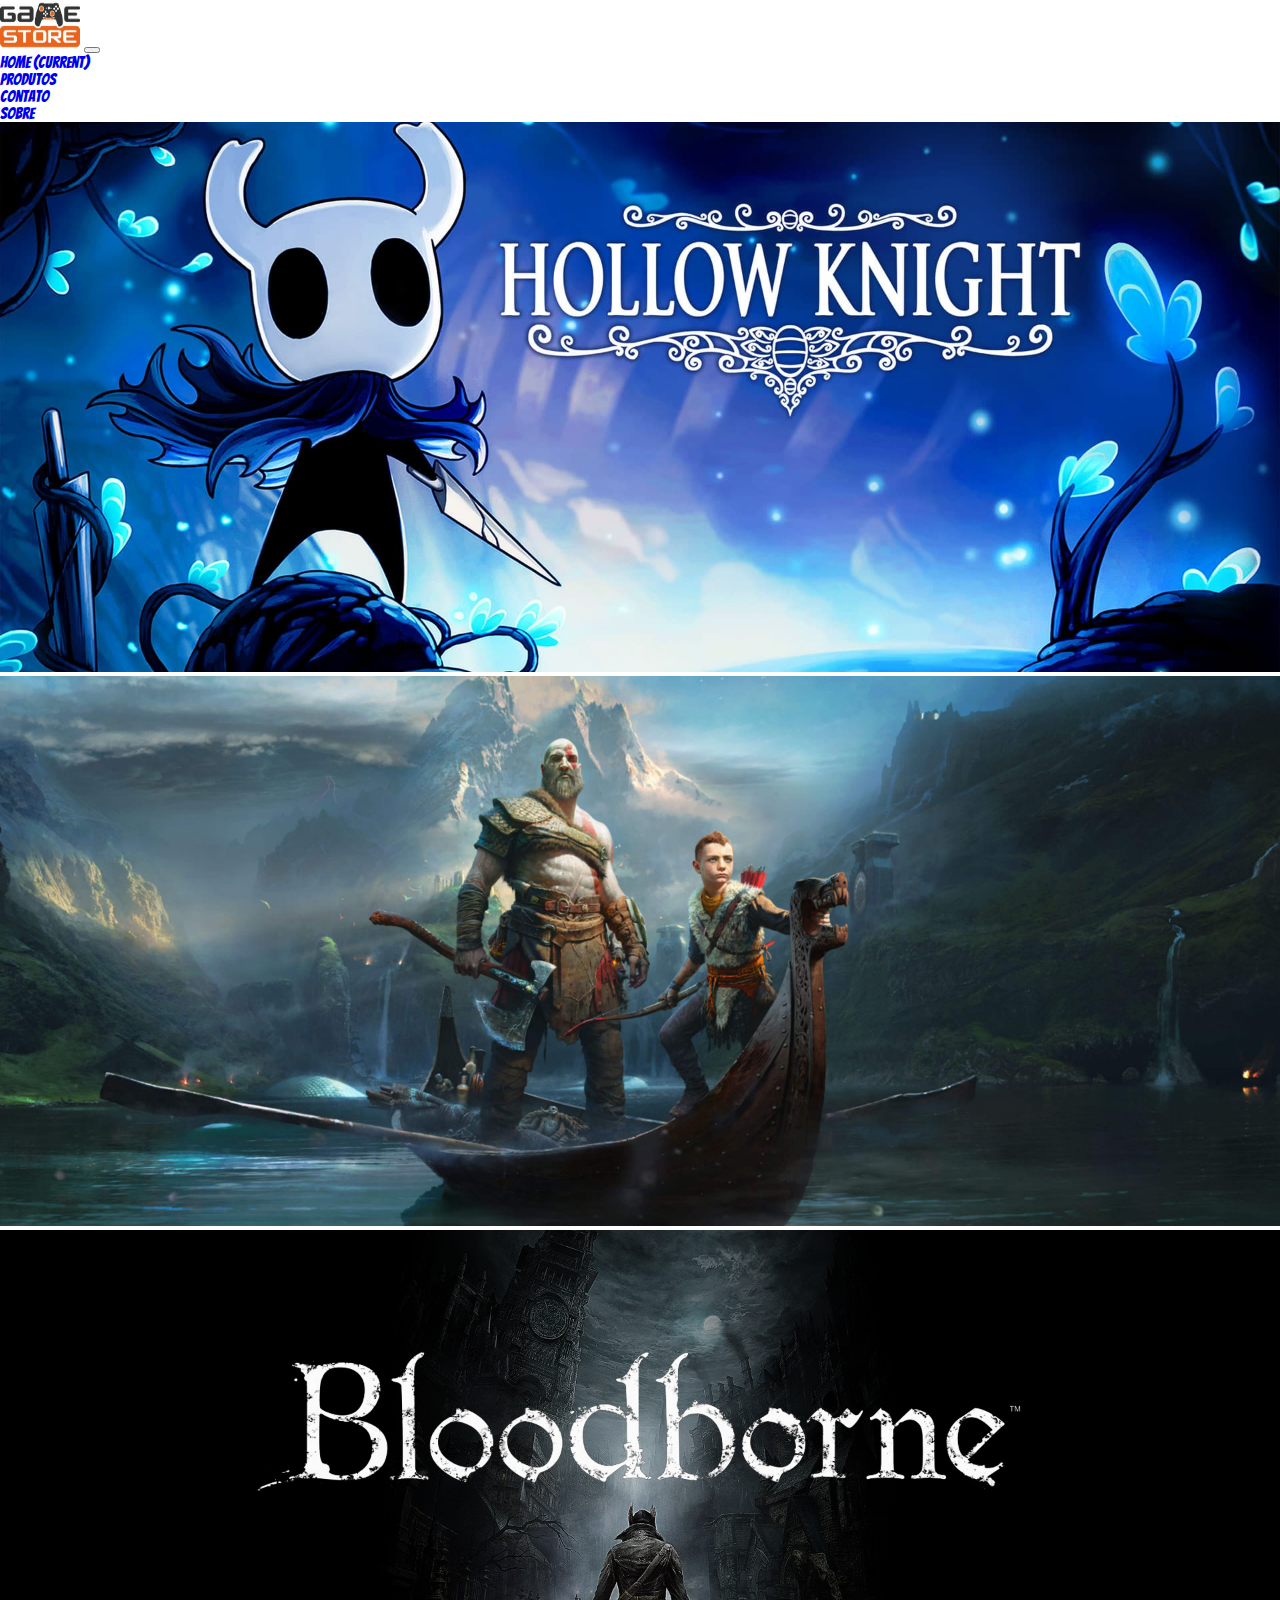
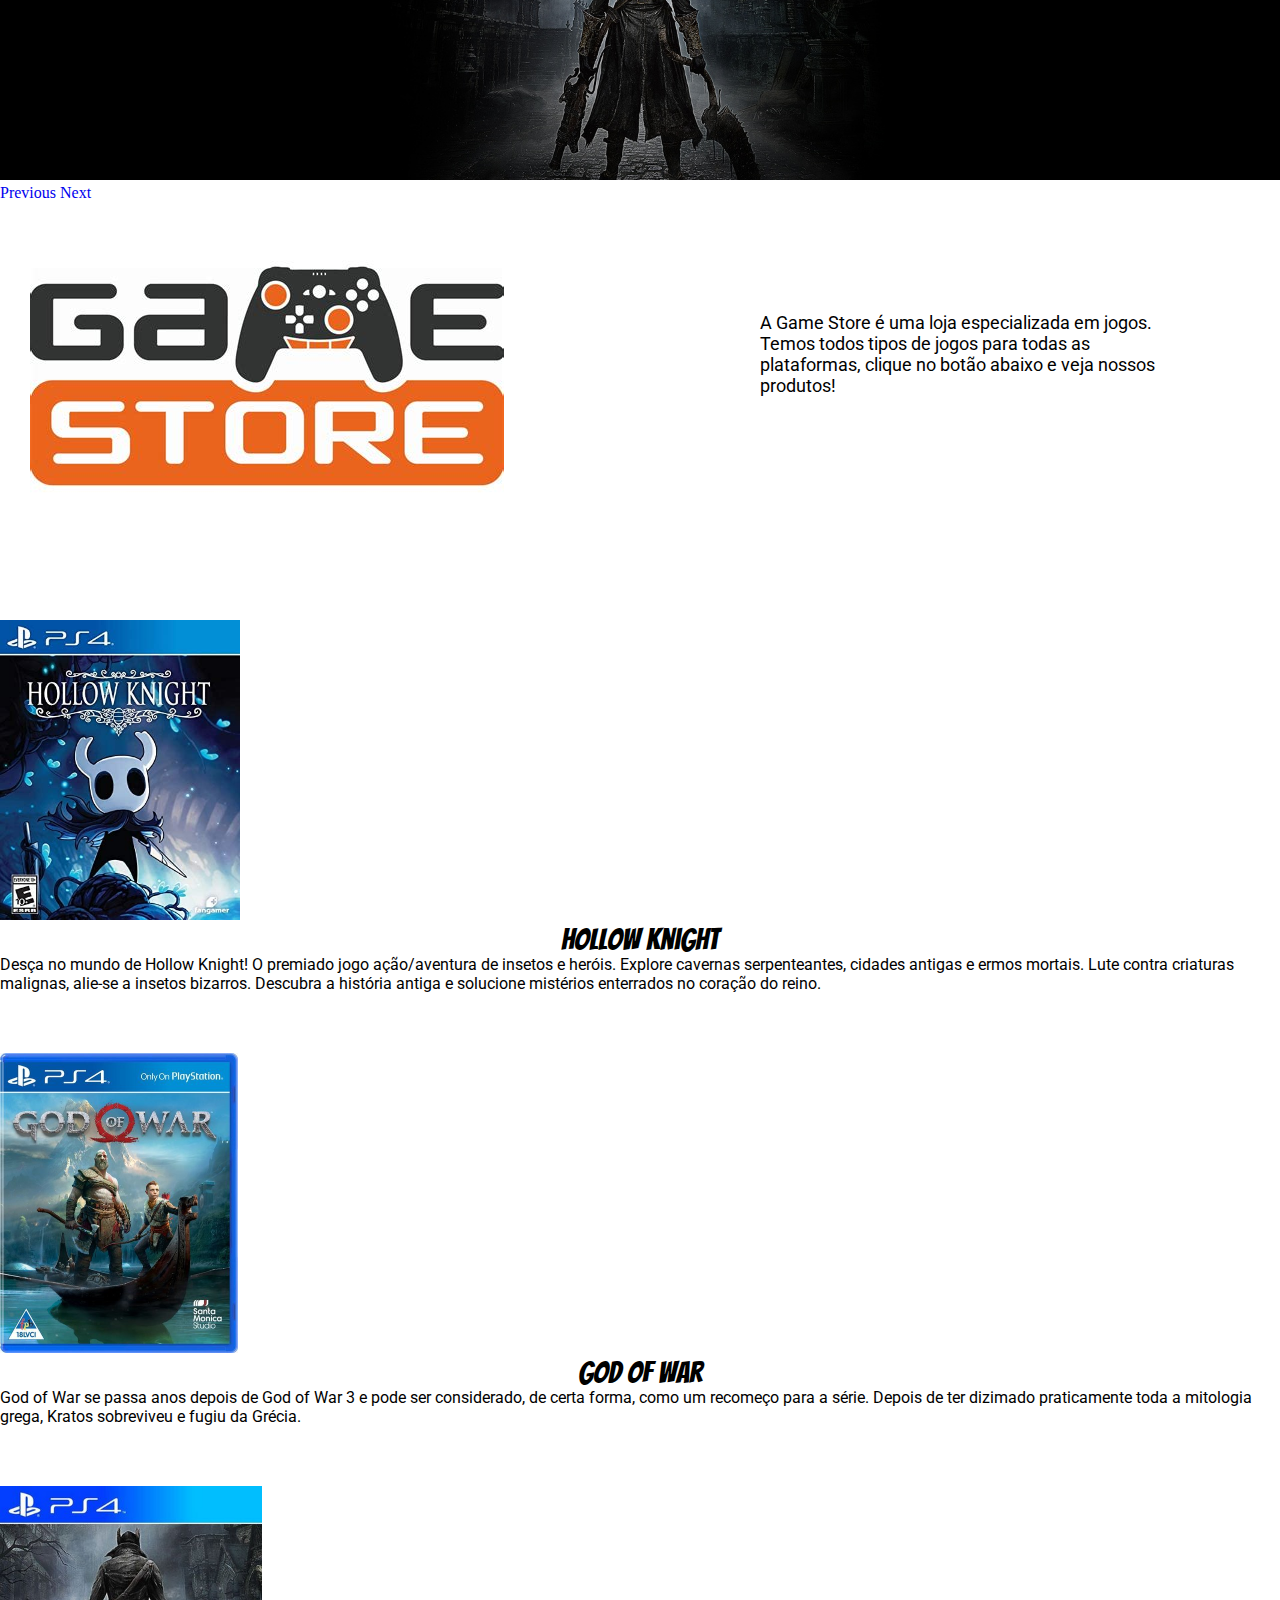
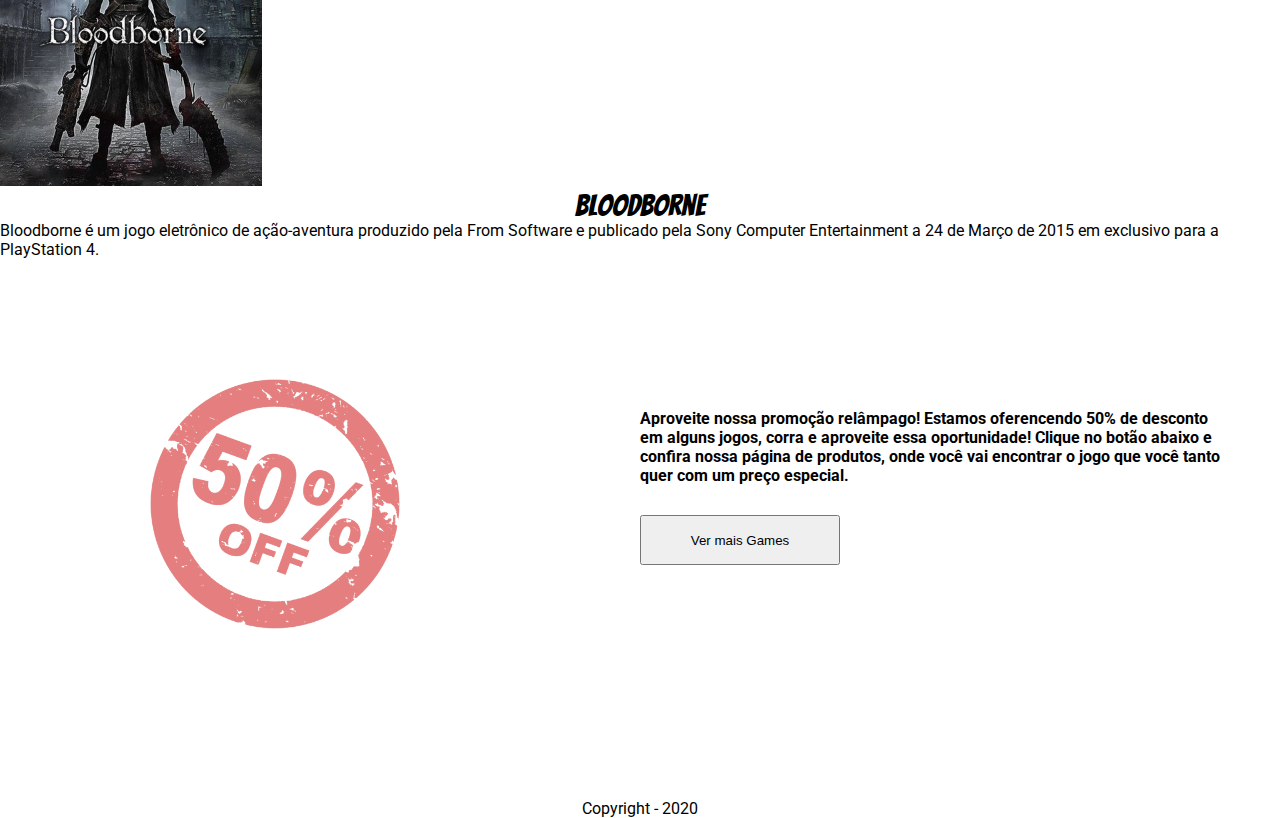
<file: Homepage/Pages/index.html>
<!DOCTYPE html>
<html lang="pt-br">
<head>
    <meta charset="UTF-8">
    <meta name="viewport" content="width=device-width, initial-scale=1.0">
    <link rel="stylesheet" href="../Style/reset.css">
    <link rel="stylesheet" href="https://stackpath.bootstrapcdn.com/bootstrap/4.1.3/css/bootstrap.min.css" integrity="sha384-MCw98/SFnGE8fJT3GXwEOngsV7Zt27NXFoaoApmYm81iuXoPkFOJwJ8ERdknLPMO" crossorigin="anonymous">
    <link rel="stylesheet" href="../Style/styles.css">
    <title>Game Store</title>
</head>
<body>
    <nav class="navbar navbar-expand-lg navbar-light bg-light">
        <a class="navbar-brand" href="#"><img class="logo" src="../Imagens/logo.jpeg" alt="logo"></a>
        <button class="navbar-toggler" type="button" data-toggle="collapse" data-target="#navbarNav" aria-controls="navbarNav" aria-expanded="false" aria-label="Toggle navigation">
          <span class="navbar-toggler-icon"></span>
        </button>
        <div class="collapse navbar-collapse" id="navbarNav">
          <ul class="navbar-nav">
            <li class="nav-item active">
              <a class="nav-link" href="index.html">Home <span class="sr-only">(current)</span></a>
            </li>
            <li class="nav-item">
              <a class="nav-link" href="produtos.html">Produtos</a>
            </li>
            <li class="nav-item">
              <a class="nav-link" href="contato.html">Contato</a>
            </li>
            <li class="nav-item">
              <a class="nav-link disabled" href="sobre.html">Sobre</a>
            </li>
          </ul>
        </div>
    </nav>

    <div id="carouselExampleIndicators" class="carousel slide" data-ride="carousel">
        <ol class="carousel-indicators">
          <li data-target="#carouselExampleIndicators" data-slide-to="0" class="active"></li>
          <li data-target="#carouselExampleIndicators" data-slide-to="1"></li>
          <li data-target="#carouselExampleIndicators" data-slide-to="2"></li>
        </ol>
        <div class="carousel-inner">
          <div class="carousel-item active">
            <img class="d-block w-100" src="..//Imagens/hk.jpg" alt="First slide" >
          </div>
          <div class="carousel-item">
            <img class="d-block w-100" src="../Imagens/gw.jpg" alt="Second slide">
          </div>
          <div class="carousel-item">
            <img class="d-block w-100" src="..//Imagens/bb.jpg" alt="Third slide">
          </div>
        </div>
        <a class="carousel-control-prev" href="#carouselExampleIndicators" role="button" data-slide="prev">
          <span class="carousel-control-prev-icon" aria-hidden="true"></span>
          <span class="sr-only">Previous</span>
        </a>
        <a class="carousel-control-next" href="#carouselExampleIndicators" role="button" data-slide="next">
          <span class="carousel-control-next-icon" aria-hidden="true"></span>
          <span class="sr-only">Next</span>
        </a>
    </div>

    <div class="conteudo ">
        <img src="../Imagens/logo.jpeg" alt="logo">
        <p>A Game Store é uma loja especializada em jogos. Temos todos tipos de jogos para todas as plataformas, clique no botão abaixo e veja nossos produtos!</p>
    </div>

    <div class="produtos ">
      <div class="card-group ">
        <div class="card">
          <img src="../Imagens/hkmin.jpg" class="card-img-top" alt="...">
          <div class="card-body">
            <h5 class="card-title">Hollow Knight</h5>
            <p class="card-text">Desça no mundo de Hollow Knight! O premiado jogo ação/aventura de insetos e heróis. Explore cavernas serpenteantes, cidades antigas e ermos mortais. Lute contra criaturas malignas, alie-se a insetos bizarros. Descubra a história antiga e solucione mistérios enterrados no coração do reino.</p>
          </div>
         
        </div>
        <div class="card">
          <img src="../Imagens/gwmin.jpg" class="card-img-top" alt="...">
          <div class="card-body">
            <h5 class="card-title">God of War</h5>
            <p class="card-text">God of War se passa anos depois de God of War 3 e pode ser considerado, de certa forma, como um recomeço para a série. Depois de ter dizimado praticamente toda a mitologia grega, Kratos sobreviveu e fugiu da Grécia.</p>
          </div>
          
        </div>
        <div class="card">
          <img src="../Imagens/bbmin.jpg" class="card-img-top" alt="...">
          <div class="card-body">
            <h5 class="card-title">BloodBorne</h5>
            <p class="card-text">Bloodborne é um jogo eletrônico de ação-aventura produzido pela From Software e publicado pela Sony Computer Entertainment a 24 de Março de 2015 em exclusivo para a PlayStation 4.</p>
          </div>
          
        </div>
      </div>
    </div>

    <div class="promocao"><img id="img" src="../Imagens/promo.png" alt="promo">
      <p>Aproveite nossa promoção relâmpago! Estamos oferencendo 50% de desconto em alguns jogos, corra e aproveite essa oportunidade! 
        Clique no botão abaixo e confira nossa página de produtos, onde você vai encontrar o jogo que você tanto quer com um preço especial.
        <br> <button class="btn btn-dark" onclick="document.location = '/pages/produtos.html'" >Ver mais Games</button>
      </p>
      
    
    
    </div>

    <footer class="bg-light">Copyright - 2020</footer>

    <script src="../Script/index.js"></script>
    <script src="https://code.jquery.com/jquery-3.3.1.slim.min.js" integrity="sha384-q8i/X+965DzO0rT7abK41JStQIAqVgRVzpbzo5smXKp4YfRvH+8abtTE1Pi6jizo" crossorigin="anonymous"></script>
    <script src="https://cdnjs.cloudflare.com/ajax/libs/popper.js/1.14.3/umd/popper.min.js" integrity="sha384-ZMP7rVo3mIykV+2+9J3UJ46jBk0WLaUAdn689aCwoqbBJiSnjAK/l8WvCWPIPm49" crossorigin="anonymous"></script>
    <script src="https://stackpath.bootstrapcdn.com/bootstrap/4.1.3/js/bootstrap.min.js" integrity="sha384-ChfqqxuZUCnJSK3+MXmPNIyE6ZbWh2IMqE241rYiqJxyMiZ6OW/JmZQ5stwEULTy" crossorigin="anonymous"></script>
</body>
</html>
</file>
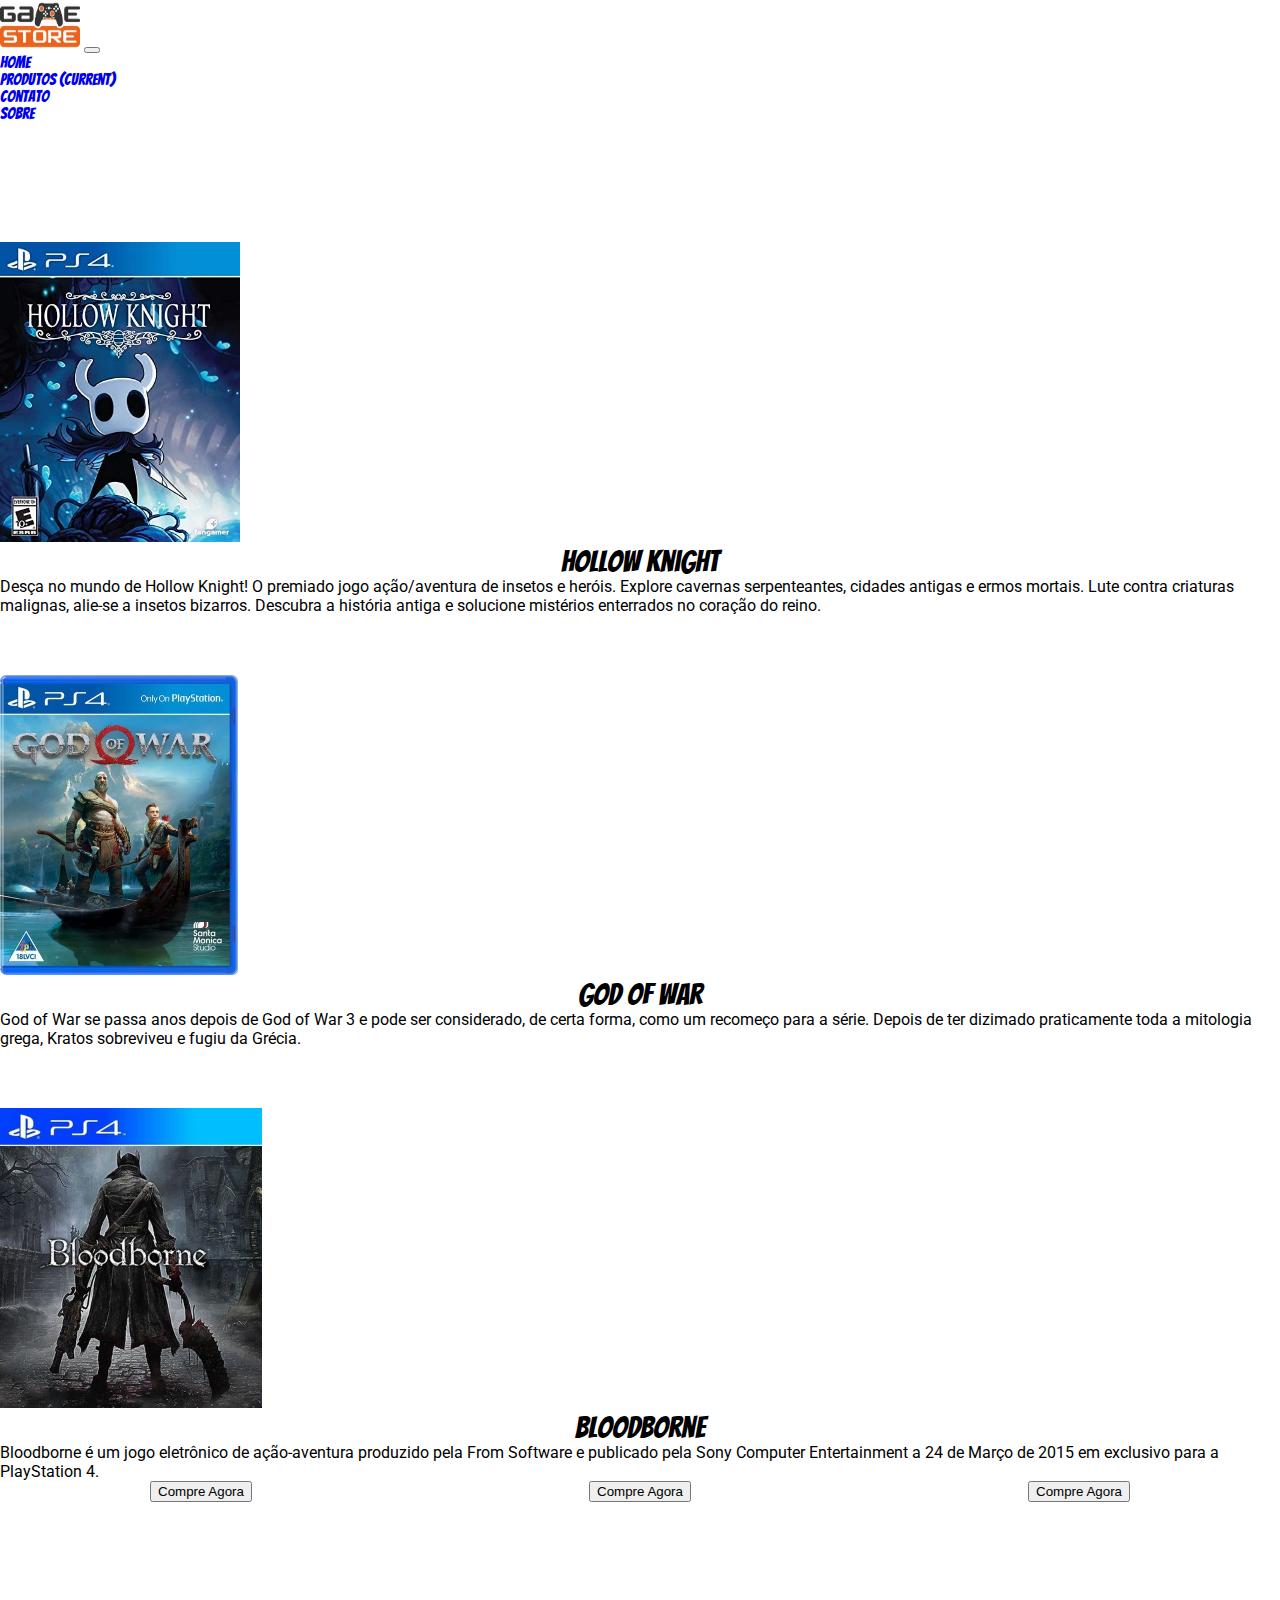
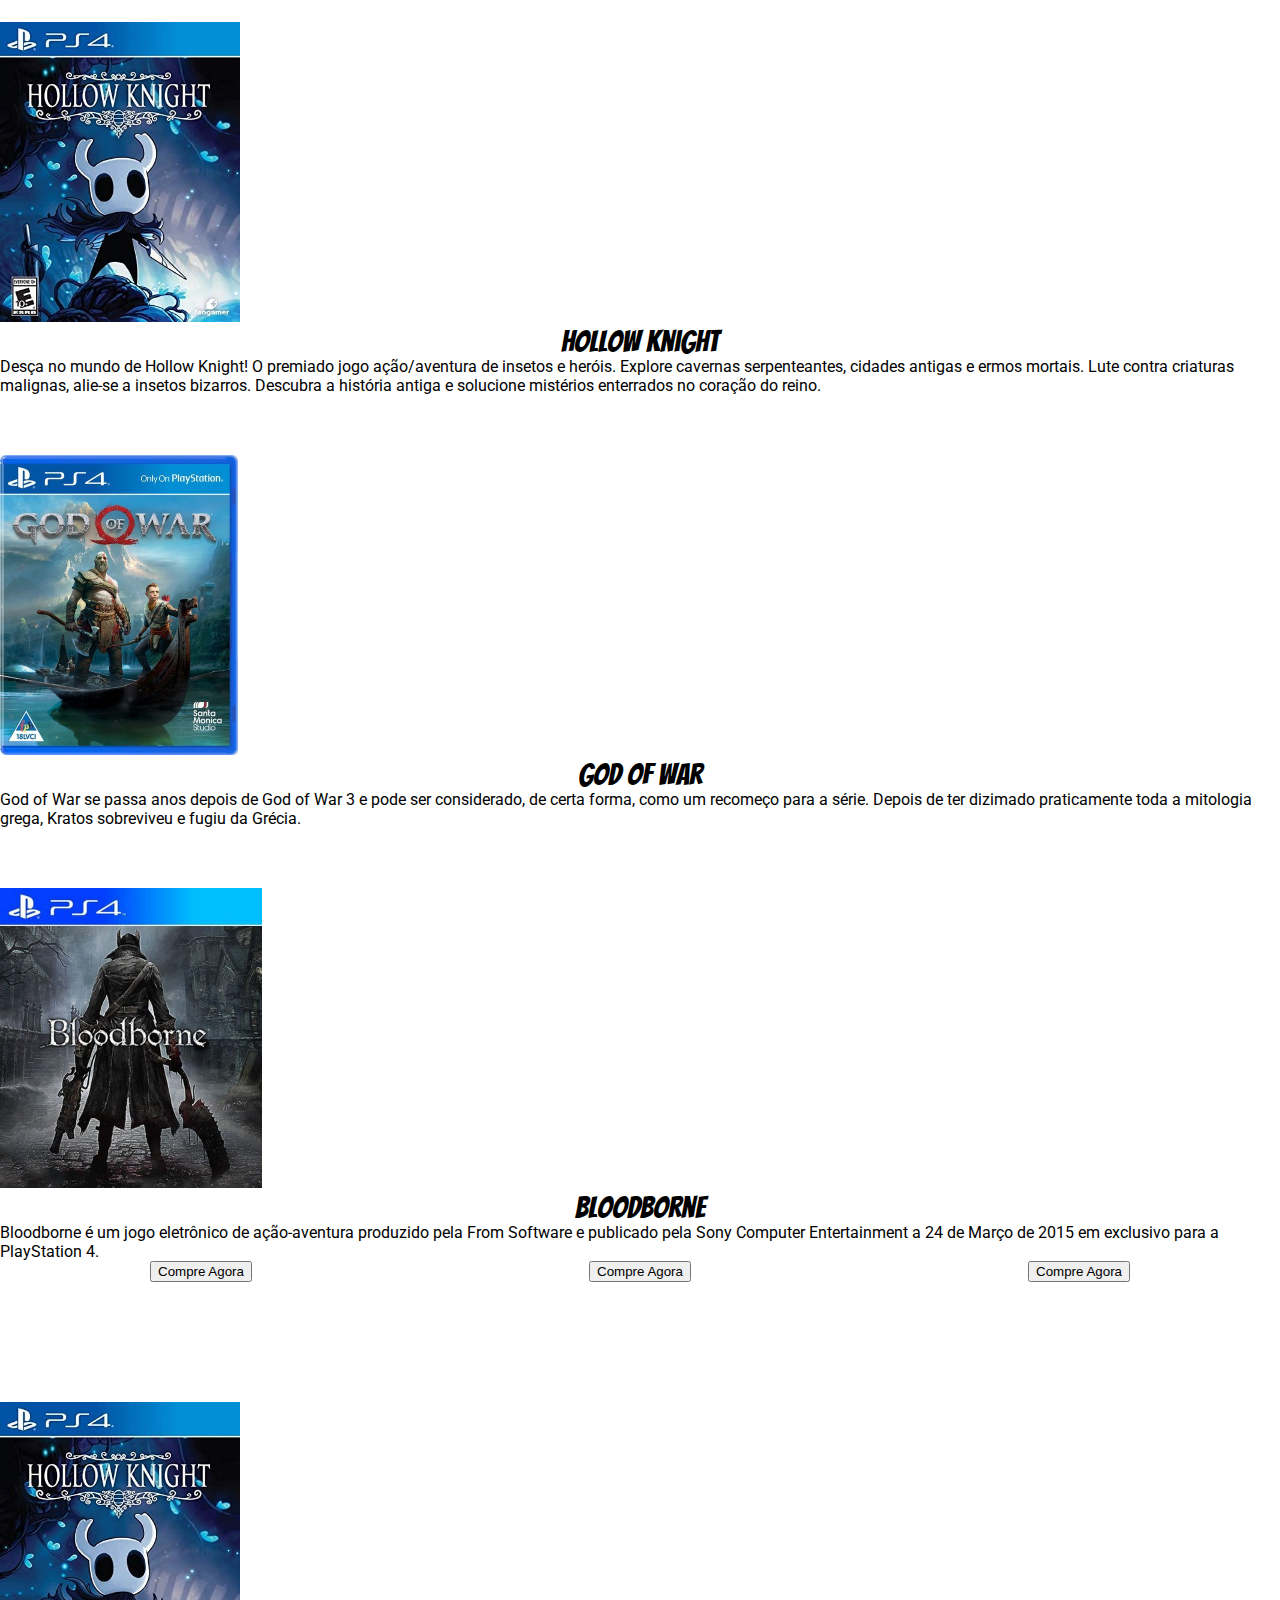
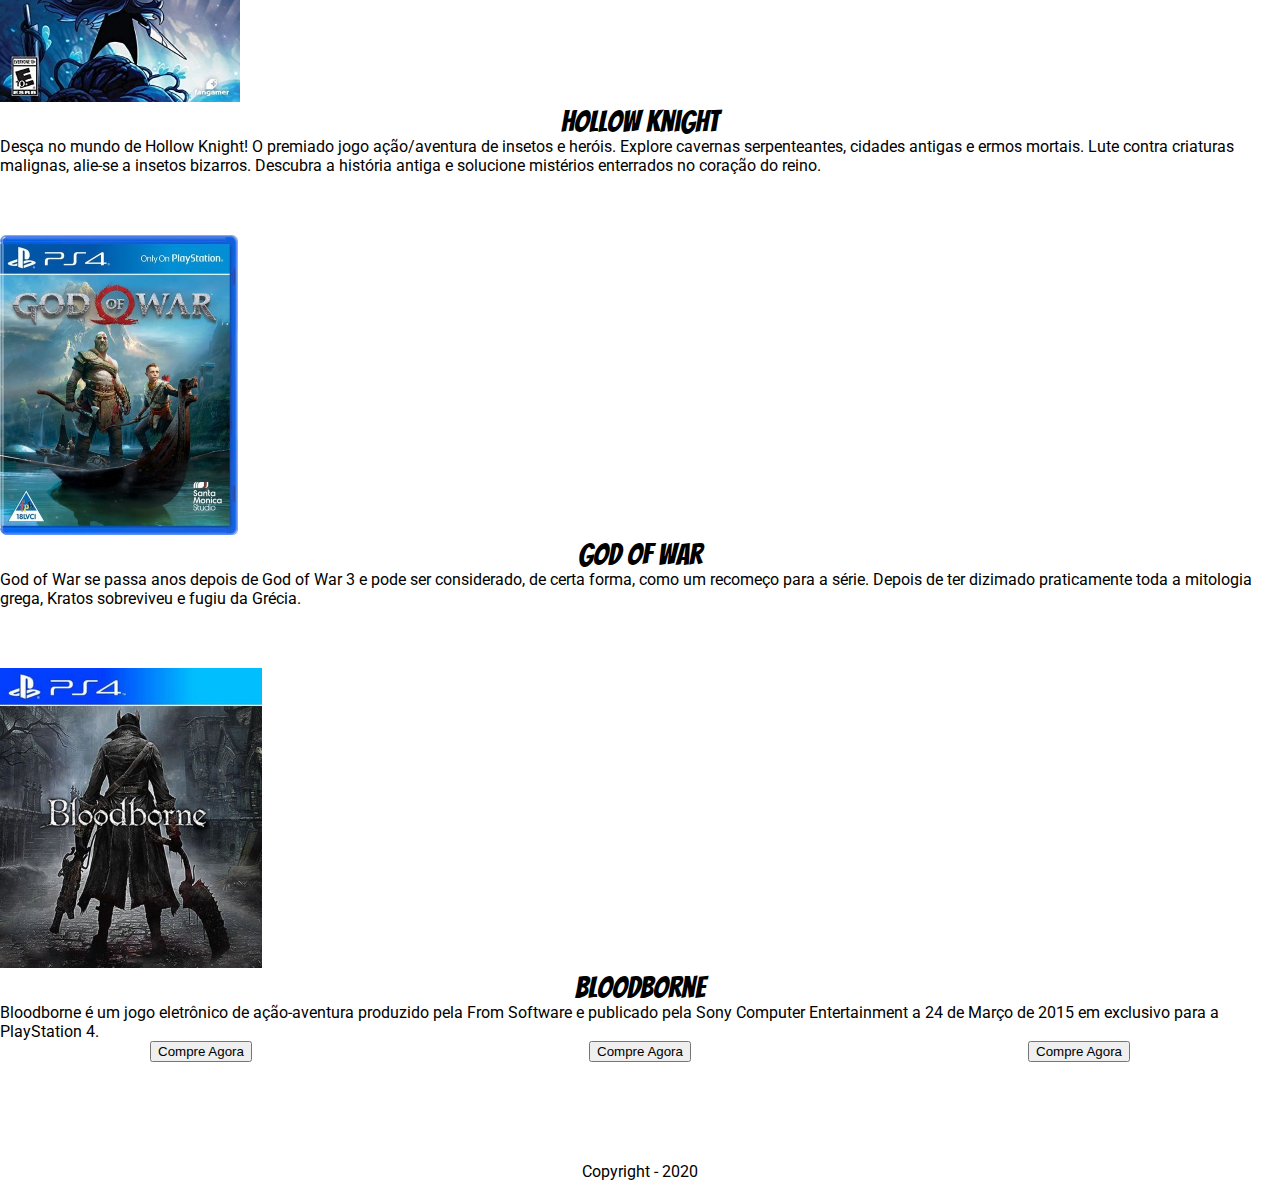
<file: Homepage/Pages/produtos.html>
<!DOCTYPE html>
<html lang="pt-br">
    <head>
        <meta charset="UTF-8">
        <meta name="viewport" content="width=device-width, initial-scale=1.0">
        <link rel="stylesheet" href="../Style/reset.css">
        <link rel="stylesheet" href="https://stackpath.bootstrapcdn.com/bootstrap/4.1.3/css/bootstrap.min.css" integrity="sha384-MCw98/SFnGE8fJT3GXwEOngsV7Zt27NXFoaoApmYm81iuXoPkFOJwJ8ERdknLPMO" crossorigin="anonymous">
        <link rel="stylesheet" href="../Style/styles.css">
        <title>Game Store</title>
    </head>
<body>  
    <nav class="navbar navbar-expand-lg navbar-light bg-light">
        <a class="navbar-brand" href="#"><img class="logo" src="../Imagens/logo.jpeg" alt="logo"></a>
        <button class="navbar-toggler" type="button" data-toggle="collapse" data-target="#navbarNav" aria-controls="navbarNav" aria-expanded="false" aria-label="Toggle navigation">
          <span class="navbar-toggler-icon"></span>
        </button>
        <div class="collapse navbar-collapse" id="navbarNav">
          <ul class="navbar-nav">
            <li class="nav-item active">
              <a class="nav-link" href="index.html">Home</a>
            </li>
            <li class="nav-item">
              <a class="nav-link" href="produtos.html">Produtos <span class="sr-only">(current)</span></a>
            </li>
            <li class="nav-item">
              <a class="nav-link" href="contato.html">Contato</a>
            </li>
            <li class="nav-item">
              <a class="nav-link disabled" href="sobre.html">Sobre</a>
            </li>
          </ul>
        </div>
    </nav>


    <div class="produtos ">
        <div class="card-group ">
          <div class="card">
            <img src="../Imagens/hkmin.jpg" class="card-img-top" alt="...">
            <div class="card-body">
              <h5 class="card-title">Hollow Knight</h5>
              <p class="card-text">Desça no mundo de Hollow Knight! O premiado jogo ação/aventura de insetos e heróis. Explore cavernas serpenteantes, cidades antigas e ermos mortais. Lute contra criaturas malignas, alie-se a insetos bizarros. Descubra a história antiga e solucione mistérios enterrados no coração do reino.</p>
            </div>
           
          </div>
          <div class="card">
            <img src="../Imagens/gwmin.jpg" class="card-img-top" alt="...">
            <div class="card-body">
              <h5 class="card-title">God of War</h5>
              <p class="card-text">God of War se passa anos depois de God of War 3 e pode ser considerado, de certa forma, como um recomeço para a série. Depois de ter dizimado praticamente toda a mitologia grega, Kratos sobreviveu e fugiu da Grécia.</p>
            </div>
            
          </div>
          <div class="card">
            <img src="../Imagens/bbmin.jpg" class="card-img-top" alt="...">
            <div class="card-body">
              <h5 class="card-title">BloodBorne</h5>
              <p class="card-text">Bloodborne é um jogo eletrônico de ação-aventura produzido pela From Software e publicado pela Sony Computer Entertainment a 24 de Março de 2015 em exclusivo para a PlayStation 4.</p>
            </div>
            
          </div>
        </div>
    </div>
    <div class="botoes">
        <button type="button" class="btn btn-primary">Compre Agora</button>
        <button type="button" class="btn btn-primary">Compre Agora</button>
        <button type="button" class="btn btn-primary">Compre Agora</button>

    </div>

    <div class="produtos ">
        <div class="card-group ">
          <div class="card">
            <img src="../Imagens/hkmin.jpg" class="card-img-top" alt="...">
            <div class="card-body">
              <h5 class="card-title">Hollow Knight</h5>
              <p class="card-text">Desça no mundo de Hollow Knight! O premiado jogo ação/aventura de insetos e heróis. Explore cavernas serpenteantes, cidades antigas e ermos mortais. Lute contra criaturas malignas, alie-se a insetos bizarros. Descubra a história antiga e solucione mistérios enterrados no coração do reino.</p>
            </div>
           
          </div>
          <div class="card">
            <img src="../Imagens/gwmin.jpg" class="card-img-top" alt="...">
            <div class="card-body">
              <h5 class="card-title">God of War</h5>
              <p class="card-text">God of War se passa anos depois de God of War 3 e pode ser considerado, de certa forma, como um recomeço para a série. Depois de ter dizimado praticamente toda a mitologia grega, Kratos sobreviveu e fugiu da Grécia.</p>
            </div>
            
          </div>
          <div class="card">
            <img src="../Imagens/bbmin.jpg" class="card-img-top" alt="...">
            <div class="card-body">
              <h5 class="card-title">BloodBorne</h5>
              <p class="card-text">Bloodborne é um jogo eletrônico de ação-aventura produzido pela From Software e publicado pela Sony Computer Entertainment a 24 de Março de 2015 em exclusivo para a PlayStation 4.</p>
            </div>
            
          </div>
        </div>
    </div>
    <div class="botoes">
        <button type="button" class="btn btn-primary">Compre Agora</button>
        <button type="button" class="btn btn-primary">Compre Agora</button>
        <button type="button" class="btn btn-primary">Compre Agora</button>

    </div>

    <div class="produtos ">
        <div class="card-group ">
          <div class="card">
            <img src="../Imagens/hkmin.jpg" class="card-img-top" alt="...">
            <div class="card-body">
              <h5 class="card-title">Hollow Knight</h5>
              <p class="card-text">Desça no mundo de Hollow Knight! O premiado jogo ação/aventura de insetos e heróis. Explore cavernas serpenteantes, cidades antigas e ermos mortais. Lute contra criaturas malignas, alie-se a insetos bizarros. Descubra a história antiga e solucione mistérios enterrados no coração do reino.</p>
            </div>
           
          </div>
          <div class="card">
            <img src="../Imagens/gwmin.jpg" class="card-img-top" alt="...">
            <div class="card-body">
              <h5 class="card-title">God of War</h5>
              <p class="card-text">God of War se passa anos depois de God of War 3 e pode ser considerado, de certa forma, como um recomeço para a série. Depois de ter dizimado praticamente toda a mitologia grega, Kratos sobreviveu e fugiu da Grécia.</p>
            </div>
            
          </div>
          <div class="card">
            <img src="../Imagens/bbmin.jpg" class="card-img-top" alt="...">
            <div class="card-body">
              <h5 class="card-title">BloodBorne</h5>
              <p class="card-text">Bloodborne é um jogo eletrônico de ação-aventura produzido pela From Software e publicado pela Sony Computer Entertainment a 24 de Março de 2015 em exclusivo para a PlayStation 4.</p>
            </div>
            
          </div>
        </div>
    </div>
    <div class="botoes">
        <button type="button" class="btn btn-primary">Compre Agora</button>
        <button type="button" class="btn btn-primary">Compre Agora</button>
        <button type="button" class="btn btn-primary">Compre Agora</button>

    </div>


    <footer class="bg-light">Copyright - 2020</footer>

    <script src="../Script/index.js"></script>
    <script src="https://code.jquery.com/jquery-3.3.1.slim.min.js" integrity="sha384-q8i/X+965DzO0rT7abK41JStQIAqVgRVzpbzo5smXKp4YfRvH+8abtTE1Pi6jizo" crossorigin="anonymous"></script>
    <script src="https://cdnjs.cloudflare.com/ajax/libs/popper.js/1.14.3/umd/popper.min.js" integrity="sha384-ZMP7rVo3mIykV+2+9J3UJ46jBk0WLaUAdn689aCwoqbBJiSnjAK/l8WvCWPIPm49" crossorigin="anonymous"></script>
    <script src="https://stackpath.bootstrapcdn.com/bootstrap/4.1.3/js/bootstrap.min.js" integrity="sha384-ChfqqxuZUCnJSK3+MXmPNIyE6ZbWh2IMqE241rYiqJxyMiZ6OW/JmZQ5stwEULTy" crossorigin="anonymous"></script>
</body>
</html>
</file>
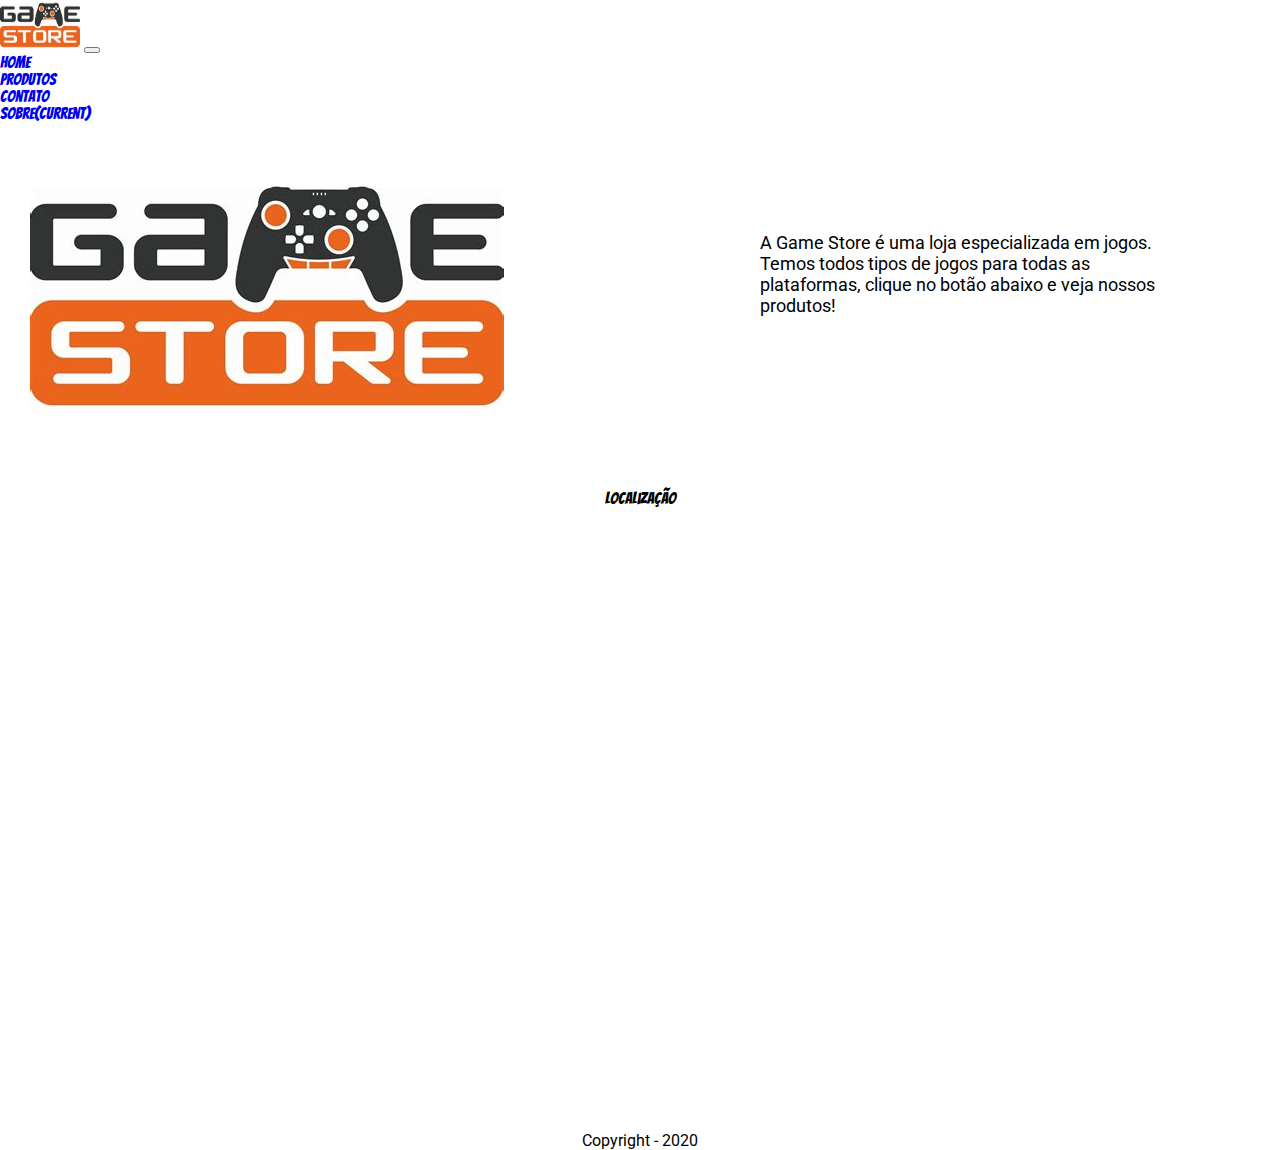
<file: Homepage/Pages/sobre.html>
<!DOCTYPE html>
<html lang="pt-br">
    <head>
        <meta charset="UTF-8">
        <meta name="viewport" content="width=device-width, initial-scale=1.0">
        <link rel="stylesheet" href="../Style/reset.css">
        <link rel="stylesheet" href="https://stackpath.bootstrapcdn.com/bootstrap/4.1.3/css/bootstrap.min.css" integrity="sha384-MCw98/SFnGE8fJT3GXwEOngsV7Zt27NXFoaoApmYm81iuXoPkFOJwJ8ERdknLPMO" crossorigin="anonymous">
        <link rel="stylesheet" href="../Style/styles.css">
        <title>Game Store</title>
    </head>

<body>
    <nav class="navbar navbar-expand-lg navbar-light bg-light">
        <a class="navbar-brand" href="#"><img class="logo" src="../Imagens/logo.jpeg" alt="logo"></a>
        <button class="navbar-toggler" type="button" data-toggle="collapse" data-target="#navbarNav" aria-controls="navbarNav" aria-expanded="false" aria-label="Toggle navigation">
          <span class="navbar-toggler-icon"></span>
        </button>
        <div class="collapse navbar-collapse" id="navbarNav">
          <ul class="navbar-nav">
            <li class="nav-item active">
              <a class="nav-link" href="index.html">Home </a>
            </li>
            <li class="nav-item">
              <a class="nav-link" href="produtos.html">Produtos</a>
            </li>
            <li class="nav-item">
              <a class="nav-link" href="contato.html">Contato</a>
            </li>
            <li class="nav-item">
              <a class="nav-link disabled" href="sobre.html">Sobre<span class="sr-only">(current)</span></a>
            </li>
          </ul>
        </div>
    </nav>


    <div class="conteudo ">
        <img src="../Imagens/logo.jpeg" alt="logo">
        <p>A Game Store é uma loja especializada em jogos. Temos todos tipos de jogos para todas as plataformas, clique no botão abaixo e veja nossos produtos!</p>
    </div>

    <h2>Localização</h2>
    <iframe src="https://www.google.com/maps/embed?pb=!1m18!1m12!1m3!1d4238.059007097084!2d-48.68582260149459!3d-26.719837669885624!2m3!1f0!2f0!3f0!3m2!1i1024!2i768!4f13.1!3m3!1m2!1s0x94d8d509092c8051%3A0x31e47d8c7967953a!2sPonta%20do%20Jacques!5e0!3m2!1spt-BR!2sbr!4v1587770950608!5m2!1spt-BR!2sbr" width="600" height="450" style="border:none;" allowfullscreen="" aria-hidden="false" tabindex="0"></iframe>






    <footer class="bg-light">Copyright - 2020</footer>

    <script src="../Script/index.js"></script>
    <script src="https://code.jquery.com/jquery-3.3.1.slim.min.js" integrity="sha384-q8i/X+965DzO0rT7abK41JStQIAqVgRVzpbzo5smXKp4YfRvH+8abtTE1Pi6jizo" crossorigin="anonymous"></script>
    <script src="https://cdnjs.cloudflare.com/ajax/libs/popper.js/1.14.3/umd/popper.min.js" integrity="sha384-ZMP7rVo3mIykV+2+9J3UJ46jBk0WLaUAdn689aCwoqbBJiSnjAK/l8WvCWPIPm49" crossorigin="anonymous"></script>
    <script src="https://stackpath.bootstrapcdn.com/bootstrap/4.1.3/js/bootstrap.min.js" integrity="sha384-ChfqqxuZUCnJSK3+MXmPNIyE6ZbWh2IMqE241rYiqJxyMiZ6OW/JmZQ5stwEULTy" crossorigin="anonymous"></script>
</body>
</html>
</file>
<file: Homepage/Style/styles.css>
@import url('https://fonts.googleapis.com/css2?family=Bangers&family=Roboto:ital,wght@0,400;0,700;1,300&display=swap');


.navbar-nav {
    font-family: 'Bangers',cursive ;
    font-weight: bold;
    margin: 0 auto;
    
}

.logo {
    width: 80px;
    height: 50px;
}

.carousel-inner img {
    width: 100%;
    height: 550px;
    object-fit: cover; 
    cursor: pointer;
}

.conteudo  {
    display: grid;
    grid-template-columns: 50% 50%;
    margin-top: 50px;
}

.conteudo img {
    margin-left: 30px;
}

.conteudo p {
    width: 400px;
    font-family: "Roboto", sans-serif;
    margin-right: 30px;
    margin: 60px auto;
    font-size: large;
}

.produtos {
    margin-top: 60px;
    
}
.produtos img {
    height: 300px;
    object-fit: scale-down;
    margin-top: 60px;
}

.produtos .card {
    border: none;
}

.produtos .card-title {
    font-family: "Bangers";
    font-size: 30px;
    text-align: center;
}

.produtos .card-text {
    font-family: "Roboto";
}

.promocao {
    display: grid;
    grid-template-columns: 50% 50%;
    margin-top: 50px;
}

.promocao img {
    width: 250px;
    height: 250px;
    margin: 70px ;
    margin-left: 150px;
}

.promocao p {
    font-weight: bold;
    font-family: "Roboto";
    margin-top: 100px;
    margin-right: 50px;
}

.promocao button {
    cursor: pointer;
    margin-top: 30px;
    width: 200px;
    height: 50px;
    
}

footer {
    font-family: "Roboto";
    text-align: center;
    margin-top: 100px;
}

.efeito {
    opacity: 0.5;
    transition: 5ms;
}

.botoes {
    display: flex;
    justify-content: space-between;
    margin: 0 150px;
}

form {
    display: flex;
    
}

.form-group {
    display: block;
    margin: 20px  auto;
    width: 500px;
}

h2 {
    text-align: center;
    font-family: "Bangers";
    padding: 70px;
}

iframe {
    margin-left: 370px;
}
</file>
